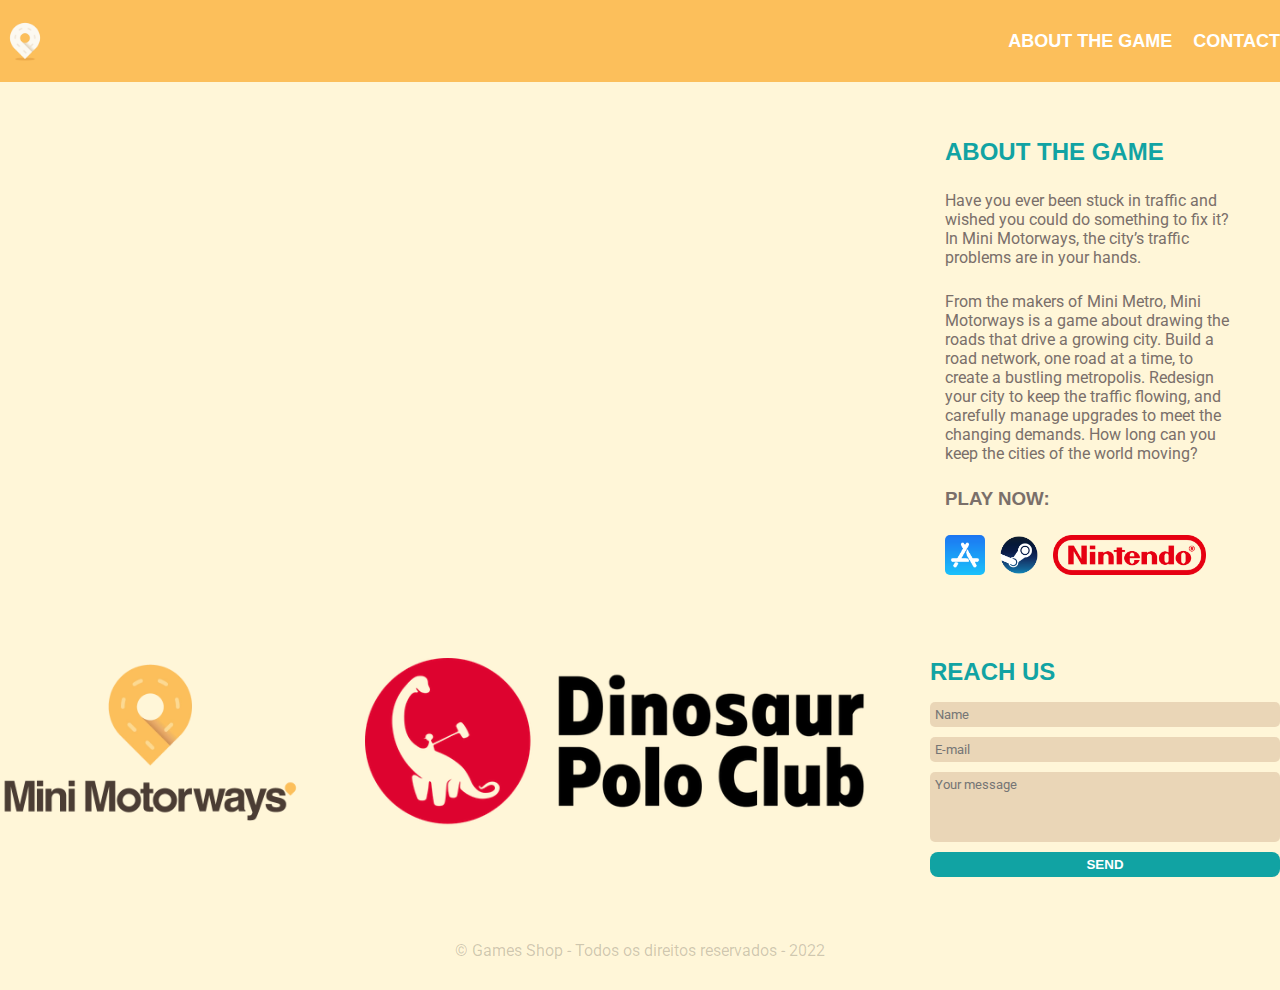
<file: Front-end/Projeto 1/index.html>
<!DOCTYPE html>
<html lang="pt-br">
<head>
    <meta charset="UTF-8">
    <meta name="viewport" content="width=device-width, initial-scale=1.0">
    <title>Mini Motorways</title>
    <link rel="stylesheet" href="./main.css">

    <link rel="preconnect" href="https://fonts.googleapis.com">
    <link rel="preconnect" href="https://fonts.gstatic.com" crossorigin>
    <link href="https://fonts.googleapis.com/css2?family=Bungee&family=Roboto:ital,wght@0,100..900;1,100..900&display=swap" rel="stylesheet">
</head>
<body>
    <header>
        <div class="container">
            
            <img src="./images/logo.webp" alt="Logo mini motorways">
            <nav>
                <ul>
                    <li>
                        <a href="#about">About the game</a>
                    </li>
                    <li><a href="#contact">Contact</a></li>
                </ul>
            </nav>
        </div>
    </header>
    </section>
    <section id="about">
        <div class="sobre">
                <div><iframe src="https://www.youtube.com/embed/4s7lHggaUFE" frameborder="0" width="900" height="500"></iframe></div>
                <div class="main-text">
                    <h2>About the game</h2>
                    <p>Have you ever been stuck in traffic and wished you could do something to fix it? In Mini Motorways, the city’s traffic problems are in your hands. </p>
                    <p>From the makers of Mini Metro, Mini Motorways is a game about drawing the roads that drive a growing city. Build a road network, one road at a time, to create a bustling metropolis. Redesign your city to keep the traffic flowing, and carefully manage upgrades to meet the changing demands. How long can you keep the cities of the world moving? </p>
                    <h3>Play now:</h3>
                    <ul class="brands-list">
                    <li><a href="https://apps.apple.com/us/app/mini-motorways/id1453901000?ign-itsct=minimotorways&ign-itscg=30800" target="_blank"><img src="./images/applestore_logo.jpg" alt="Apple Store"></a></li>
                    <li><a href="http://store.steampowered.com/app/1127500/Mini_Motorways/" target="_blank"><img src="./images/steam_logo.png" alt="Steam"></a></li>
                    <li><a href="https://www.nintendo.com/us/store/products/mini-motorways-switch/" target="_blank"><img src="./images/nintendo.png" alt="Nintendo"></a></li>
                    </ul> 
                </div>
        </div>
    </section>
    <section id="contact">
        <div class="container">
            
            <div class="contact-methods">
                <div>
                <img src="./images/MotorwayLogo_700px.webp" alt="Logo Mini Motorways" width="300px">
                </div>
                <div>
                        <a href="https://dinopoloclub.com/" title="Dinosaur Polo Club" target="_blank">
                            <img src="./images/Dinosaur_Polo_Club_Logo.png" alt="Dinosaur Polo Club" width="500px">
                        </a>
                    
                </div>
                <div class="reach-us">
                    <h2>Reach us</h2>
                    <form>
                        <input type="text" placeholder="Name" required/>
                        <input type="email" placeholder="E-mail" required/>
                        <textarea placeholder="Your message" required></textarea>
                        <button type="submit">Send</button>
                    </form>
                    </div>
            
        </div>
    </section>
    <footer>
        <div class="container">
            <p>
                &copy; Games Shop - Todos os direitos reservados - 2022
            </p>
        </div>
    </footer>
</body>
</html>
</file>
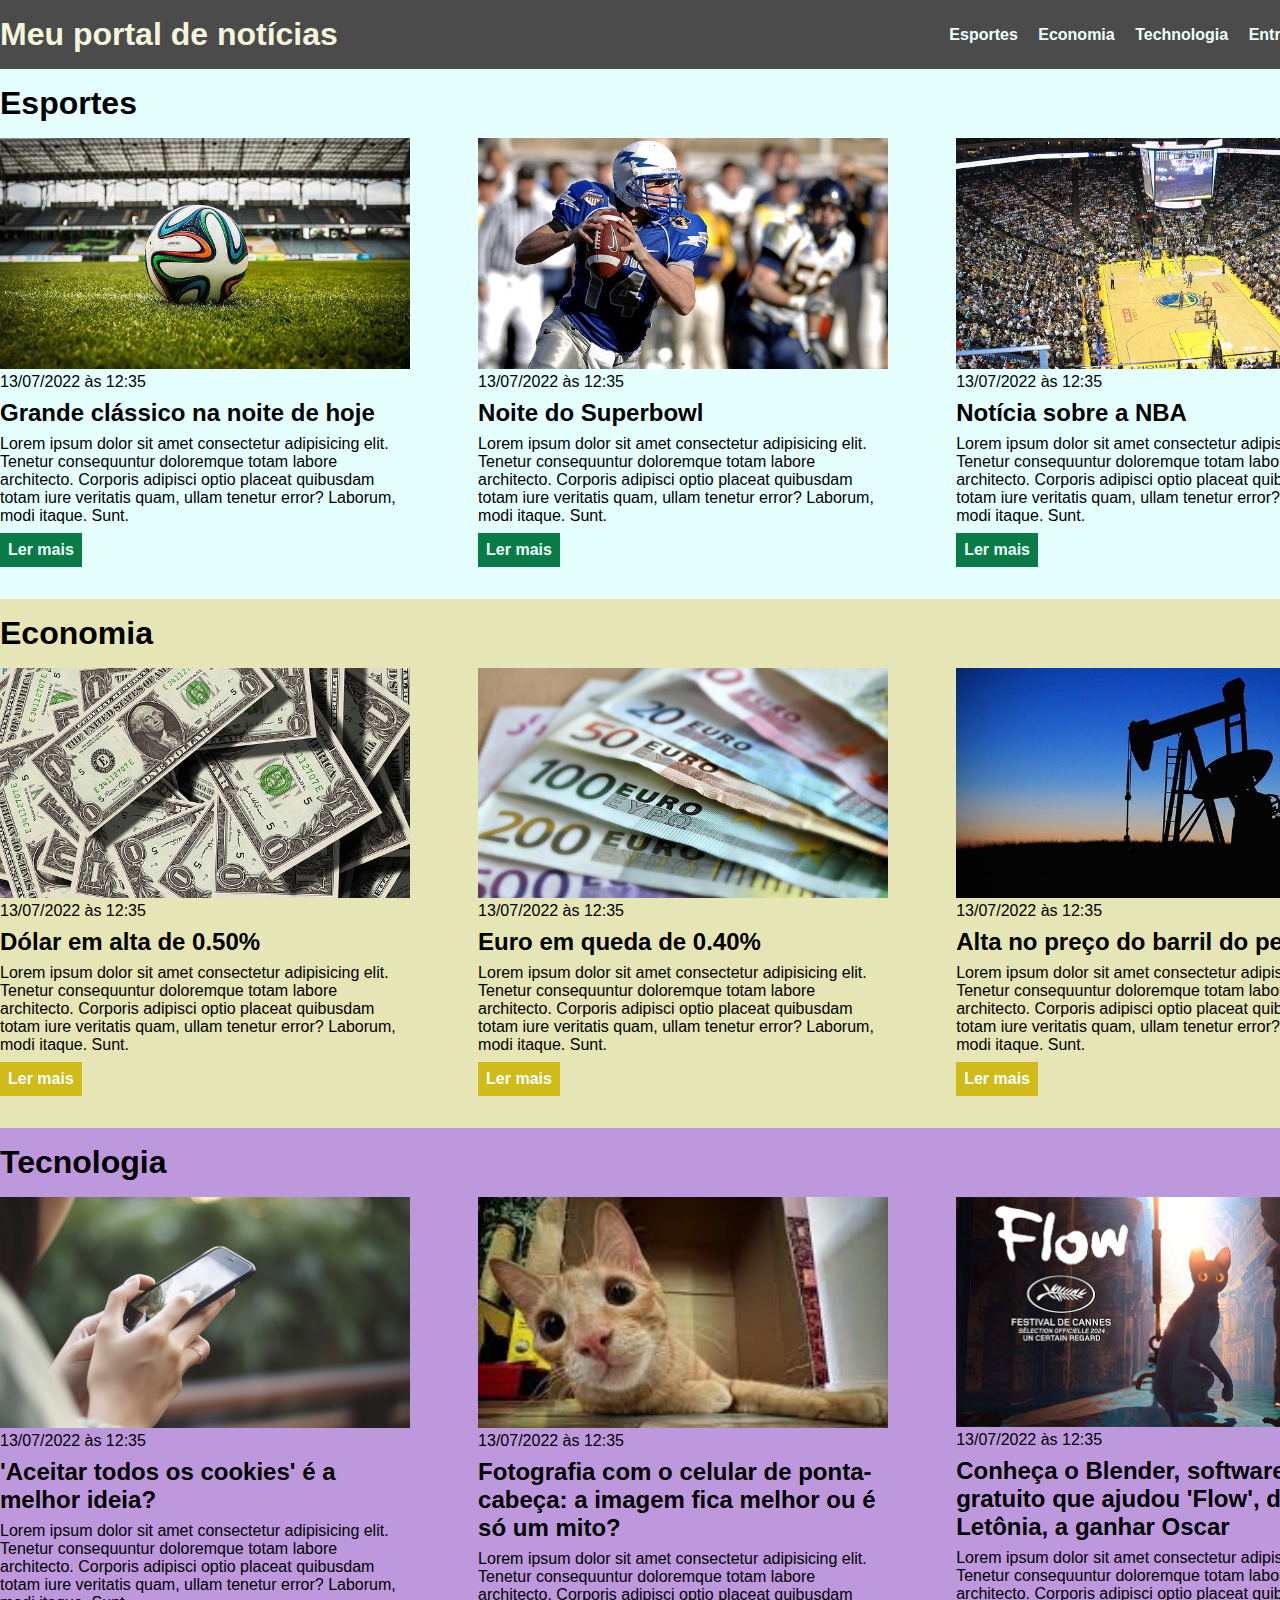
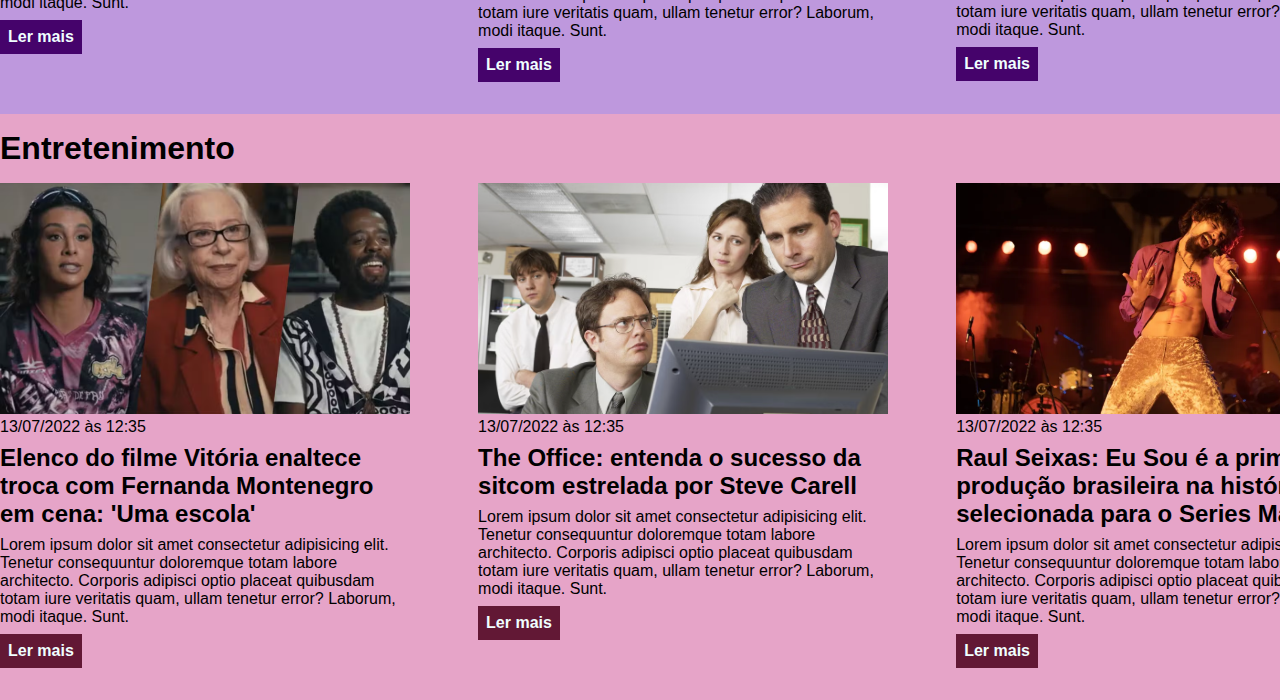
<file: Front-end/mod4/Exercício/index.html>
<!DOCTYPE html>
<html lang="pt-BR">
<head>
    <meta charset="UTF-8">
    <meta http-equiv="X-UA-Compatible" content="IE=edge">
    <meta name="viewport" content="width=device-width, initial-scale=1.0">
    <title>Meu portal de notícias</title>
    <link rel="stylesheet" href="./main.css" />
</head>
<body>
    <header>
        <div class="container">
            <h1>Meu portal de notícias</h1>
            <nav>
                <ul>
                    <li>
                        <a href="#sports" title="Ir para a seção de esportes">Esportes</a>
                    </li>
                    <li>
                        <a href="#economy" title="Ir para a seção de notícias">Economia</a>
                    </li>
                    <li>
                        <a href="#tech" title="Ir para a seção de tecnologia">Technologia</a>
                    </li>
                    <li>
                        <a href="#enter" title="Ir para a seção de entretenimento">Entretenimento</a>
                    </li>
                </ul>
            </nav></div>
    </header>
    <section id="sports">
        <div class="container">
                <h2>Esportes</h2>
            <div class="articles">
                <article>
                    <img src="./imagens/futebol.jpg" alt="Bola de futebol no gramado" />
                    <header>
                        <time>13/07/2022 às 12:35</time>
                    </header>
                    <h3>Grande clássico na noite de hoje</h3>
                    <p>
                        Lorem ipsum dolor sit amet consectetur adipisicing elit. Tenetur consequuntur doloremque totam labore architecto. Corporis adipisci optio placeat quibusdam totam iure veritatis quam, ullam tenetur error? Laborum, modi itaque. Sunt.
                    </p>
                    <a href="#" title="Leia a notícia completa">Ler mais</a>
                </article>
                <article>
                    <img src="./imagens/futebol-americano.jpg" alt="Jogador de futebol americano correndo com a bola na mão" />
                    <header>
                        <time>13/07/2022 às 12:35</time>
                    </header>
                    <h3>Noite do Superbowl</h3>
                    <p>
                        Lorem ipsum dolor sit amet consectetur adipisicing elit. Tenetur consequuntur doloremque totam labore architecto. Corporis adipisci optio placeat quibusdam totam iure veritatis quam, ullam tenetur error? Laborum, modi itaque. Sunt.
                    </p>
                    <a href="#" title="Leia a notícia completa">Ler mais</a>
                </article>
                <article>
                    <img src="./imagens/basquete.jpg" title="Vista aérea de uma quadra de basquete" />
                    <header>
                        <time>13/07/2022 às 12:35</time>
                    </header>
                    <h3>Notícia sobre a NBA</h3>
                    <p>
                        Lorem ipsum dolor sit amet consectetur adipisicing elit. Tenetur consequuntur doloremque totam labore architecto. Corporis adipisci optio placeat quibusdam totam iure veritatis quam, ullam tenetur error? Laborum, modi itaque. Sunt.
                    </p>
                    <a href="#" title="Leia a notícia completa">Ler mais</a>
                </article>
            </div>
        </div>
    </section>
    <section id="economy">
        <div class="container">
                <h2>Economia</h2>
            <div class="articles">
                <article>
                    <img src="./imagens/dolares.jpg" alt="Muitos dólares" />
                    <header>
                        <time>13/07/2022 às 12:35</time>
                    </header>
                    <h3>Dólar em alta de 0.50%</h3>
                    <p>
                        Lorem ipsum dolor sit amet consectetur adipisicing elit. Tenetur consequuntur doloremque totam labore architecto. Corporis adipisci optio placeat quibusdam totam iure veritatis quam, ullam tenetur error? Laborum, modi itaque. Sunt.
                    </p>
                    <a href="#" title="Leia a notícia completa">Ler mais</a>
                </article>
                <article>
                    <img src="./imagens/euro.jpg" alt="Várias notas de euro" />
                    <header>
                        <time>13/07/2022 às 12:35</time>
                    </header>
                    <h3>Euro em queda de 0.40%</h3>
                    <p>
                        Lorem ipsum dolor sit amet consectetur adipisicing elit. Tenetur consequuntur doloremque totam labore architecto. Corporis adipisci optio placeat quibusdam totam iure veritatis quam, ullam tenetur error? Laborum, modi itaque. Sunt.
                    </p>
                    <a href="#" title="Leia a notícia completa">Ler mais</a>
                </article>
                <article>
                    <img src="./imagens/petroleo.jpg" alt="Extração de petróleo" />
                    <header>
                        <time>13/07/2022 às 12:35</time>
                    </header>
                    <h3>Alta no preço do barril do petróleo</h3>
                    <p>
                        Lorem ipsum dolor sit amet consectetur adipisicing elit. Tenetur consequuntur doloremque totam labore architecto. Corporis adipisci optio placeat quibusdam totam iure veritatis quam, ullam tenetur error? Laborum, modi itaque. Sunt.
                    </p>
                    <a href="#" title="Leia a notícia completa">Ler mais</a>
                </article>
            </div>
        </div>
    </section>
    <section id="tech">
        <div class="container">
                <h2>Tecnologia</h2>
            <div class="articles">
                <article>
                    <img src="./imagens/tela-celular.jpg" alt="Foto de uma pessoa segurando o celular na tela para aceitar os cookies" />
                    <header>
                        <time>13/07/2022 às 12:35</time>
                    </header>
                    <h3>'Aceitar todos os cookies' é a melhor ideia?</h3>
                    <p>
                        Lorem ipsum dolor sit amet consectetur adipisicing elit. Tenetur consequuntur doloremque totam labore architecto. Corporis adipisci optio placeat quibusdam totam iure veritatis quam, ullam tenetur error? Laborum, modi itaque. Sunt.
                    </p>
                    <a href="#" title="Leia a notícia completa">Ler mais</a>
                </article>
                <article>
                    <img src="./imagens/foto-gato.jpg" alt="Foto de um gato pela câmera ao contrário" />
                    <header>
                        <time>13/07/2022 às 12:35</time>
                    </header>
                    <h3>Fotografia com o celular de ponta-cabeça: a imagem fica melhor ou é só um mito?</h3>
                    <p>
                        Lorem ipsum dolor sit amet consectetur adipisicing elit. Tenetur consequuntur doloremque totam labore architecto. Corporis adipisci optio placeat quibusdam totam iure veritatis quam, ullam tenetur error? Laborum, modi itaque. Sunt.
                    </p>
                    <a href="#" title="Leia a notícia completa">Ler mais</a>
                </article>
                <article>
                    <img src="./imagens/flow-blender.jpg" title="Imagem do filme flow ainda em produção no Blender" />
                    <header>
                        <time>13/07/2022 às 12:35</time>
                    </header>
                    <h3>Conheça o Blender, software gratuito que ajudou 'Flow', da Letônia, a ganhar Oscar</h3>
                    <p>
                        Lorem ipsum dolor sit amet consectetur adipisicing elit. Tenetur consequuntur doloremque totam labore architecto. Corporis adipisci optio placeat quibusdam totam iure veritatis quam, ullam tenetur error? Laborum, modi itaque. Sunt.
                    </p>
                    <a href="#" title="Leia a notícia completa">Ler mais</a>
                </article>
            </div>
        </div>
    </section>
    <section id="enter">
        <div class="container">
                <h2>Entretenimento</h2>
            <div class="articles">
                <article>
                    <img src="./imagens/elenco-vitoria.png" alt="Elenco do filme Vitória" />
                    <header>
                        <time>13/07/2022 às 12:35</time>
                    </header>
                    <h3>Elenco do filme Vitória enaltece troca com Fernanda Montenegro em cena: 'Uma escola'</h3>
                    <p>
                        Lorem ipsum dolor sit amet consectetur adipisicing elit. Tenetur consequuntur doloremque totam labore architecto. Corporis adipisci optio placeat quibusdam totam iure veritatis quam, ullam tenetur error? Laborum, modi itaque. Sunt.
                    </p>
                    <a href="#" title="Leia a notícia completa">Ler mais</a>
                </article>
                <article>
                    <img src="./imagens/the-office.png" alt="Foto do elenco da série The Office" />
                    <header>
                        <time>13/07/2022 às 12:35</time>
                    </header>
                    <h3>The Office: entenda o sucesso da sitcom estrelada por Steve Carell</h3>
                    <p>
                        Lorem ipsum dolor sit amet consectetur adipisicing elit. Tenetur consequuntur doloremque totam labore architecto. Corporis adipisci optio placeat quibusdam totam iure veritatis quam, ullam tenetur error? Laborum, modi itaque. Sunt.
                    </p>
                    <a href="#" title="Leia a notícia completa">Ler mais</a>
                </article>
                <article>
                    <img src="./imagens/serie-raul-seixas.png" title="Foto ator interpretando Raul Seixas" />
                    <header>
                        <time>13/07/2022 às 12:35</time>
                    </header>
                    <h3>Raul Seixas: Eu Sou é a primeira produção brasileira na história selecionada para o Series Mania</h3>
                    <p>
                        Lorem ipsum dolor sit amet consectetur adipisicing elit. Tenetur consequuntur doloremque totam labore architecto. Corporis adipisci optio placeat quibusdam totam iure veritatis quam, ullam tenetur error? Laborum, modi itaque. Sunt.
                    </p>
                    <a href="#" title="Leia a notícia completa">Ler mais</a>
                </article>
            </div>
        </div>
    </section>
</body>
</html>
</file>
<file: Front-end/Projeto 1/main.css>
*{
    margin:0;
    padding: 0;
    box-sizing: border-box;
}
header,
section h2,
section h3,
form button {
        font-family: "Helvetica", sans-serif;
        font-weight: bold;
        text-transform:uppercase;
}

body, input, textarea {
    font-family: "Roboto", sans-serif;
    background-color: #fff6d8;
}
header {
    padding: 16px 0;
    background-color: #FCBF5B;
}

header .container img {
    height: 50px;
}

header nav li {
    display: inline;
    margin-left: 16px;
    font-size: 18px;
}

header nav li a {
    color:#ffffff;
    text-decoration: none;
    
}

header nav li a:hover {
    color: #11a3a3;
}

.container {
    max-width: 1280px;
    width: 100%;
    margin: 0px auto;
    padding: 0 auto;
}

header .container{
    display:flex; 
    align-items: center;
    justify-content: space-between;
    padding: 0 auto;
}

.brands-list img {
    height: 40px;
    border-radius: 5px;
}

.brands-list li {
    display: inline;
    margin-right: 10px;
    padding: auto 0px;  
}

section .container {
    align-items: flex-start;
    justify-content: space-between;
    flex-wrap: wrap;
}

section {
    padding: 24px 0px;
}

section h2 {
    margin-bottom: 16px;
}

section {
    color: #7a6f6a
}

section p { 
    margin-bottom: 8px;
}

.social-links img {
    height: 100px;
}

.social-links li {
    display: inline;
    margin-right: 8px;
}

.social-links li a {
    text-decoration: none;
}

#contact .container {
    display: block;
}

.contact-methods {
    display: flex;
    justify-content: space-between;
}

form input, 
form textarea,
form button {
    display: block;
    width: 350px;
    margin-bottom: 10px;
    padding: 5px;
    border-radius: 5px;
    border-color: none;
    border-width: 0;
    background-color: #dabf9f92;
}

form textarea {
    resize: none;
    height: 70px;
}

section h3 {
    margin-bottom: 10px;
}

form button {
    background-color: #11a3a3;
    color: #ffffff;
    border: none;
    cursor:pointer;
    border-radius: 8px;
}

form button:hover {
    background-color: #FCBF5B;
}

input:focus, textarea:focus {
    outline-color: #7a6f6a;
}

footer{ 
    color: #00000032;
    padding: 30px 5px;
    text-align: center;
}

section .sobre {
    max-width: 1280px;
    width: 100%;
    margin: auto;
    padding: auto;
    display: flex;
    flex-direction: row;
    align-items: center;
    justify-content: space-between;
    flex-wrap: nowrap;
}

.sobre p, 
.sobre h2, 
.sobre h3, 
.sobre ul {
    margin: 15px 15px;
    padding: 5px 30px;
}

.sobre iframe {
    border-radius: 15px;
}

h2 {
    color: #11a3a3;
}
</file>
<file: Front-end/mod4/Exercício/main.css>
*{
    box-sizing: border-box;
    padding: 0;
    margin: 0;
    font-family: sans-serif;
}

body > header {
    background-color: rgb(75, 75, 75);
    padding: 16px 0;
    color: beige;
}

header .container {
    display: flex;
    align-items: center;
    justify-content: space-between;
} 

header li {
    display: inline;
    font-weight: bold;
    margin-left: 16px;
}

header li a {
    color: azure;
    text-decoration: none;
}

.container {
    width: 1366px;
    margin: 0 auto;
}

.articles {
    display: flex;
    flex-wrap: wrap;
    justify-content: space-between;
}

.articles article img {
    /*height: 180px;*/
    width: 100%;
}

.articles article {
    width: 30%;
}

section {
    padding: 16px 0;
}

section h2,
.articles article {
    margin-bottom: 16px;
}

.articles article h3 {
    margin-top: 8px;
    margin-bottom: 8px;
}

.articles article a {
    background-color: blue;
    color: azure;
    padding: 8px;
    display: inline-block;
    text-decoration: none;
    font-weight: bold;
    margin-top: 8px;
}

.articles article a:hover {
    text-decoration: underline;
}


.articles article p,
.articles article a {
    font-family: sans-serif;
}

.articles article h3 {
    font-size: 24px;
}

section h2 {
    font-size: 32px;
}

#sports {
    background-color: rgb(0, 255, 602, 0.1);
}

#sports .articles article a {
    background-color: rgb(8, 123, 71);
}

#economy {
    background-color: rgba(175, 175, 28, 0.326);
}

#economy .articles article a {
    background-color: rgb(208, 187, 26);
}

#tech { 
    background-color: rgba(169, 119, 210, 0.756);
}

#tech .articles article a {
    background-color: rgb(69, 3, 107);
}

#enter {
    background-color: rgb(230, 164, 200);
}

#enter .articles article a{
    background-color: rgb(98, 24, 53);
}
</file>
